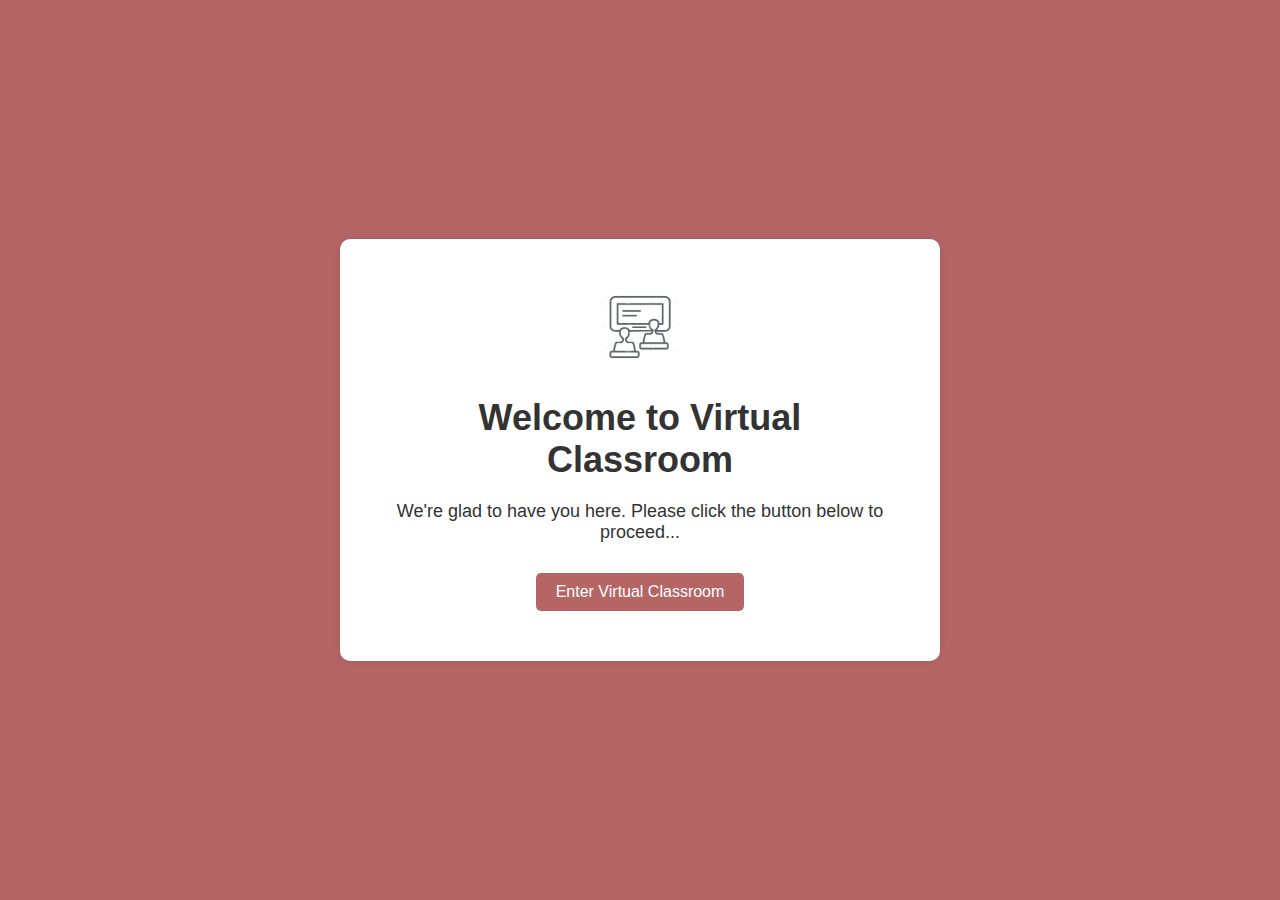
<file: Virtual Classroom/welcome.html>
<!DOCTYPE html>
<html lang="en">
<head>
    <meta charset="UTF-8">
    <meta name="viewport" content="width=device-width, initial-scale=1.0">
    <title>Welcome to Virtual Classroom</title>
    <style>
        body {
            font-family: Arial, sans-serif;
            margin: 0;
            padding: 0;
            display: flex;
            justify-content: center;
            align-items: center;
            height: 100vh;
            background-color: #a74646d4;
            color: #333;
        }
        #welcome {
            text-align: center;
            background-color: #fff;
            padding: 50px;
            border-radius: 10px;
            box-shadow: 0 0 10px rgba(0, 0, 0, 0.1);
            max-width: 500px;
            width: 100%;
        }
        h1 {
            font-size: 36px;
            margin-bottom: 20px;
        }
        p {
            font-size: 18px;
            margin-bottom: 30px;
        }
        #loading-message {
            font-size: 16px;
            color: #666;
            margin-bottom: 30px;
        }
        #enter-button {
            padding: 10px 20px;
            font-size: 16px;
            background-color: #a74646d4;
            color: white;
            border: none;
            border-radius: 5px;
            cursor: pointer;
            transition: background-color 0.3s ease;
        }
        #enter-button:hover {
            background-color: #45a049;
        }
    </style>
</head>
<body>
    <div id="welcome">
        <div style="align-items: center; width: 100%;">
            <img src="Capture.PNG" alt="Virtual Classroom Icon" style="height: 80px; width: auto;">
        </div>
        <h1>Welcome to Virtual Classroom</h1>
        <p>We're glad to have you here. Please click the button below to proceed...</p>
        <button id="enter-button" onclick="goToIndex()">Enter Virtual Classroom</button>
    </div>

    <script>
        function goToIndex() {
            window.location.href = "index.html";
        }
    </script>

</body>
</html>
</file>
